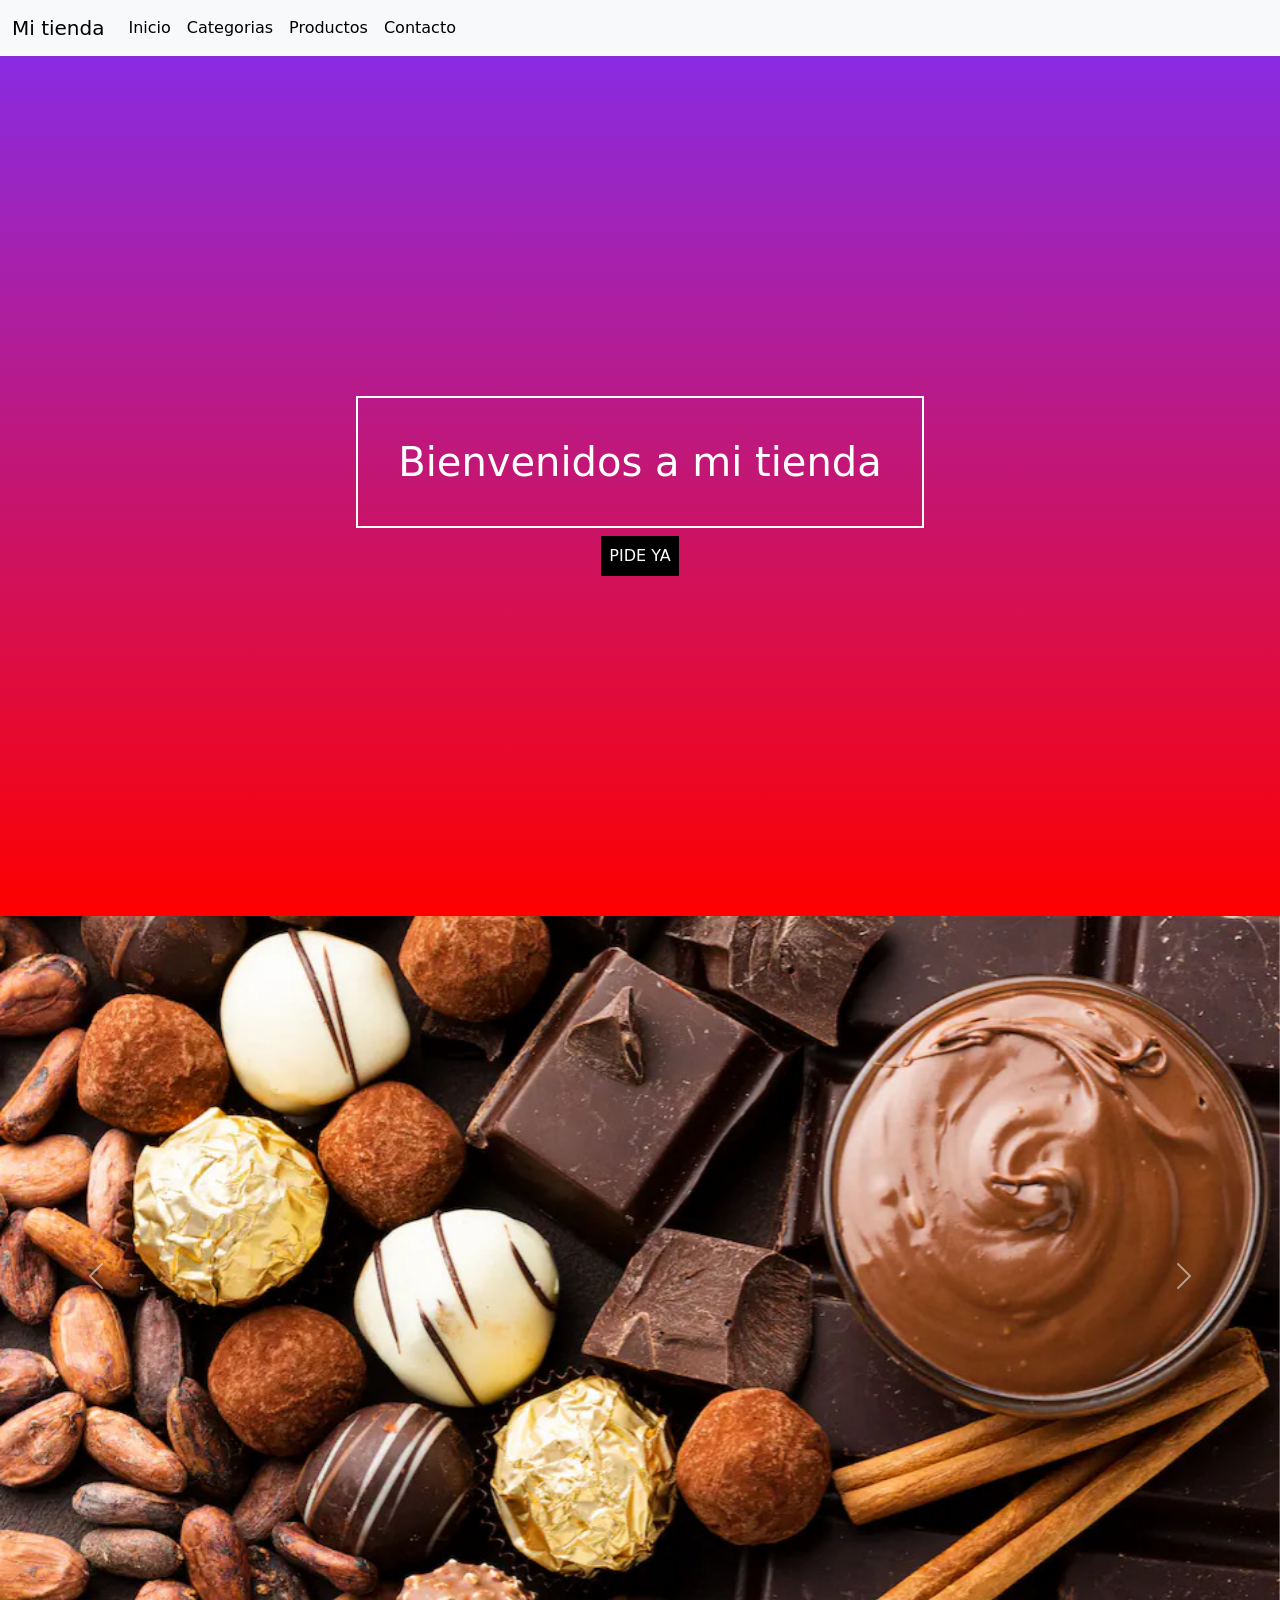
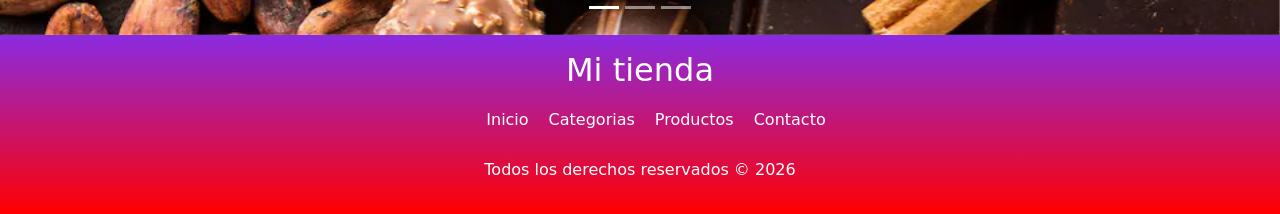
<file: index.html>
<!DOCTYPE html>
<html lang="en">

<head>
    <meta charset="UTF-8">
    <meta name="viewport" content="width=device-width, initial-scale=1.0">
    <link href="https://cdn.jsdelivr.net/npm/bootstrap@5.3.8/dist/css/bootstrap.min.css" rel="stylesheet"
        integrity="sha384-sRIl4kxILFvY47J16cr9ZwB07vP4J8+LH7qKQnuqkuIAvNWLzeN8tE5YBujZqJLB" crossorigin="anonymous">
    <link rel="stylesheet" href="./css/estilos.css">
    <title>Mi tienda</title>
</head>

<body>
    <nav class="navbar navbar-expand-lg bg-body-tertiary">
        <div class="container-fluid">
            <a class="navbar-brand" href="./index.html">Mi tienda</a>
            <button class="navbar-toggler" type="button" data-bs-toggle="collapse" data-bs-target="#navbarNav"
                aria-controls="navbarNav" aria-expanded="false" aria-label="Toggle navigation">
                <span class="navbar-toggler-icon"></span>
            </button>
            <div class="collapse navbar-collapse" id="navbarNav">
                <ul class="navbar-nav">
                    <li class="nav-item">
                        <a class="nav-link active" aria-current="page" href="./index.html">Inicio</a>
                    </li>
                    <li class="nav-item">
                        <a class="nav-link active" href="./pages/categorias.html">Categorias</a>
                    </li>
                    <li class="nav-item">
                        <a class="nav-link active" href="./pages/productos.html">Productos</a>
                    </li>
                    <li class="nav-item">
                        <a class="nav-link active" href="./pages/contacto.html">Contacto</a>
                    </li>
                </ul>
            </div>
        </div>
    </nav>

    <main>
        <section class="hero">
            <h1>Bienvenidos a mi tienda</h1>
            <a href="">PIDE YA</a>
        </section>
        <section>
            <div id="carouselExampleIndicators" class="carousel slide">
  <div class="carousel-indicators">
    <button type="button" data-bs-target="#carouselExampleIndicators" data-bs-slide-to="0" class="active" aria-current="true" aria-label="Slide 1"></button>
    <button type="button" data-bs-target="#carouselExampleIndicators" data-bs-slide-to="1" aria-label="Slide 2"></button>
    <button type="button" data-bs-target="#carouselExampleIndicators" data-bs-slide-to="2" aria-label="Slide 3"></button>
  </div>
  <div class="carousel-inner">
    <div class="carousel-item active">
      <img src="./img/chocolate.jpg" class="d-block w-100" alt="...">
    </div>
    <div class="carousel-item">
      <img src="./img/queso.jpg" class="d-block w-100" alt="...">
    </div>
    <div class="carousel-item">
      <img src="./img/bizcochuelo.jpg" class="d-block w-100" alt="...">
    </div>
  </div>
  <button class="carousel-control-prev" type="button" data-bs-target="#carouselExampleIndicators" data-bs-slide="prev">
    <span class="carousel-control-prev-icon" aria-hidden="true"></span>
    <span class="visually-hidden">Previous</span>
  </button>
  <button class="carousel-control-next" type="button" data-bs-target="#carouselExampleIndicators" data-bs-slide="next">
    <span class="carousel-control-next-icon" aria-hidden="true"></span>
    <span class="visually-hidden">Next</span>
  </button>
</div>
        </section>
    </main>

    <footer>
        <h2>Mi tienda</h2>
        <div>
            <ul>
                <li><a href="./index.html">Inicio</a></li>
                <li><a href="./pages/categorias.html">Categorias</a></li>
                <li><a href="./pages/productos.html">Productos</a></li>
                <li><a href="./pages/contacto.html">Contacto</a></li>
            </ul>
        </div>
        <p>Todos los derechos reservados &copy; 2026</p>
    </footer>










    <script src="https://cdn.jsdelivr.net/npm/bootstrap@5.3.8/dist/js/bootstrap.bundle.min.js"
        integrity="sha384-FKyoEForCGlyvwx9Hj09JcYn3nv7wiPVlz7YYwJrWVcXK/BmnVDxM+D2scQbITxI"
        crossorigin="anonymous"></script>
</body>

</html>
</file>
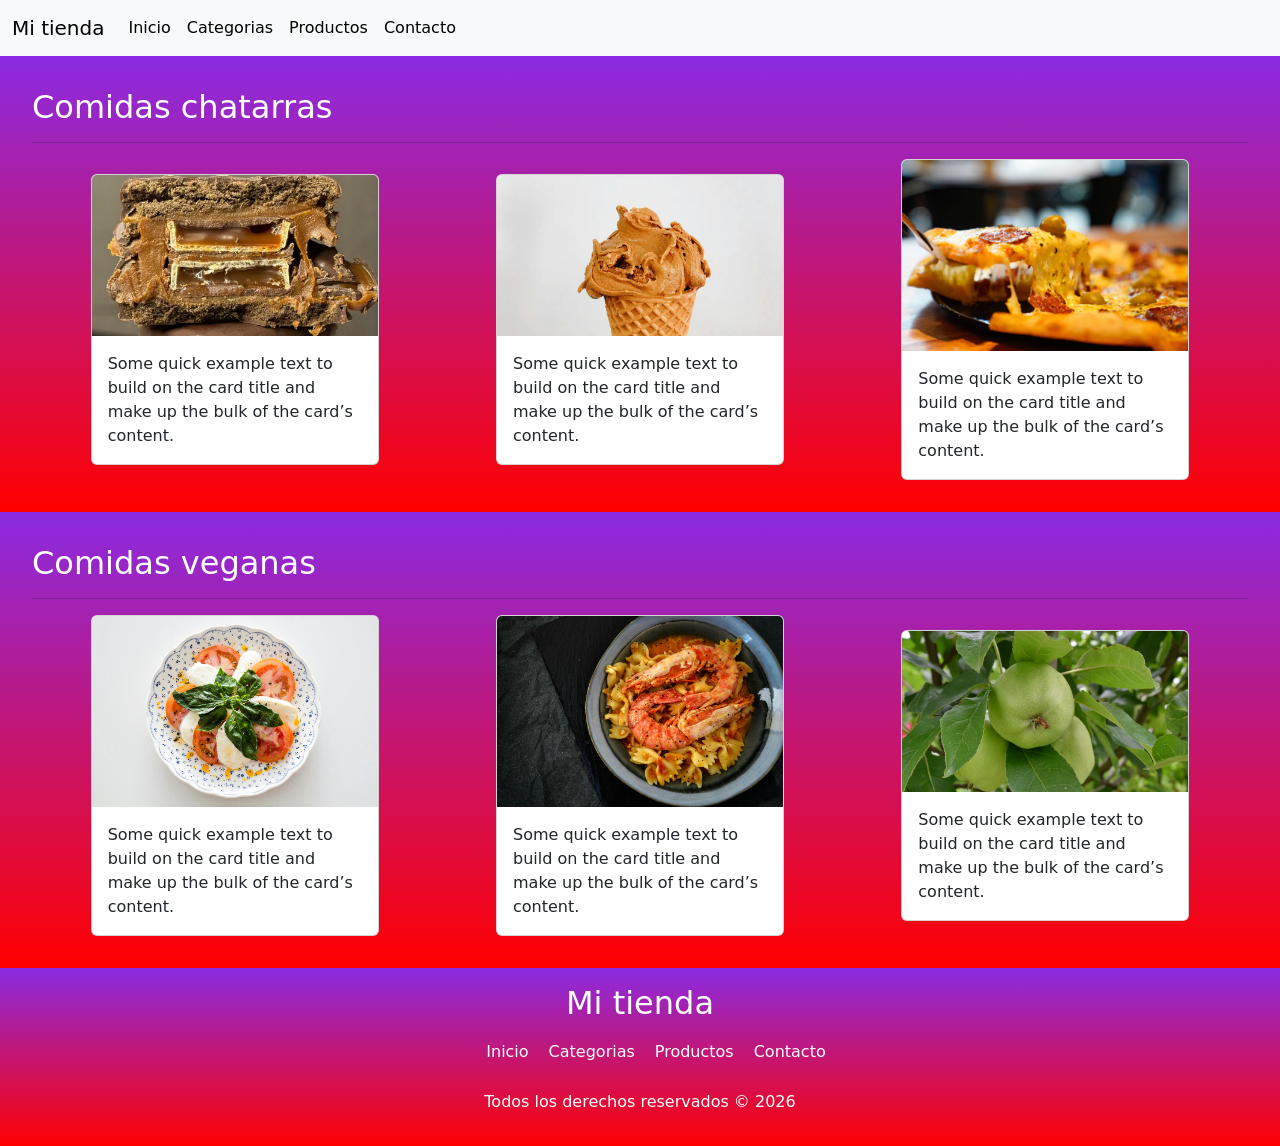
<file: pages/categorias.html>
<!DOCTYPE html>
<html lang="en">
<head>
    <meta charset="UTF-8">
    <meta name="viewport" content="width=device-width, initial-scale=1.0">
    <link href="https://cdn.jsdelivr.net/npm/bootstrap@5.3.8/dist/css/bootstrap.min.css" rel="stylesheet"
        integrity="sha384-sRIl4kxILFvY47J16cr9ZwB07vP4J8+LH7qKQnuqkuIAvNWLzeN8tE5YBujZqJLB" crossorigin="anonymous">
        <link rel="stylesheet" href="../css/estilos.css">
    <title>Categorias</title>
</head>
<body>
    <nav class="navbar navbar-expand-lg bg-body-tertiary">
        <div class="container-fluid">
            <a class="navbar-brand" href="../index.html">Mi tienda</a>
            <button class="navbar-toggler" type="button" data-bs-toggle="collapse" data-bs-target="#navbarNav"
                aria-controls="navbarNav" aria-expanded="false" aria-label="Toggle navigation">
                <span class="navbar-toggler-icon"></span>
            </button>
            <div class="collapse navbar-collapse" id="navbarNav">
                <ul class="navbar-nav">
                    <li class="nav-item">
                        <a class="nav-link active" aria-current="page" href="../index.html">Inicio</a>
                    </li>
                    <li class="nav-item">
                        <a class="nav-link active" href="./categorias.html">Categorias</a>
                    </li>
                    <li class="nav-item">
                        <a class="nav-link active" href="./productos.html">Productos</a>
                    </li>
                    <li class="nav-item">
                        <a class="nav-link active" href="./contacto.html">Contacto</a>
                    </li>
                </ul>
            </div>
        </div>
    </nav>
    <main>
        <section class="comidas-chatarras">
            <h2>Comidas chatarras</h2>
            <hr>
            <div class="d-flex justify-content-around align-items-center">
            <div class="card" style="width: 18rem;">
  <img src="../img/alfajor.jpg" class="card-img-top" alt="...">
  <div class="card-body">
    <p class="card-text">Some quick example text to build on the card title and make up the bulk of the card’s content.</p>
  </div>
</div>
<div class="card" style="width: 18rem;">
  <img src="../img/helado.jpg" class="card-img-top" alt="...">
  <div class="card-body">
    <p class="card-text">Some quick example text to build on the card title and make up the bulk of the card’s content.</p>
  </div>
</div>
<div class="card" style="width: 18rem;">
  <img src="../img/pizza.jpg" class="card-img-top" alt="...">
  <div class="card-body">
    <p class="card-text">Some quick example text to build on the card title and make up the bulk of the card’s content.</p>
  </div>
</div>
</div>
        </section>
        <section class="comidas-veganas">
            <h2>Comidas veganas</h2>
            <hr>
             <div class="d-flex justify-content-around align-items-center">
            <div class="card" style="width: 18rem;">
  <img src="../img/vegano1.jpg" class="card-img-top" alt="...">
  <div class="card-body">
    <p class="card-text">Some quick example text to build on the card title and make up the bulk of the card’s content.</p>
  </div>
</div>
<div class="card" style="width: 18rem;">
  <img src="../img/vegano2.jpg" class="card-img-top" alt="...">
  <div class="card-body">
    <p class="card-text">Some quick example text to build on the card title and make up the bulk of the card’s content.</p>
  </div>
</div>
<div class="card" style="width: 18rem;">
  <img src="../img/vegano3.jpg" class="card-img-top" alt="...">
  <div class="card-body">
    <p class="card-text">Some quick example text to build on the card title and make up the bulk of the card’s content.</p>
  </div>
</div>
</div>

        </section>
    </main>

    <footer>
        <h2>Mi tienda</h2>
        <div>
            <ul>
                <li><a href="../index.html">Inicio</a></li>
                <li><a href="./categorias.html">Categorias</a></li>
                <li><a href="./productos.html">Productos</a></li>
                <li><a href="./contacto.html">Contacto</a></li>
            </ul>
        </div>
        <p>Todos los derechos reservados &copy; 2026</p>
    </footer>


    <script src="https://cdn.jsdelivr.net/npm/bootstrap@5.3.8/dist/js/bootstrap.bundle.min.js"
        integrity="sha384-FKyoEForCGlyvwx9Hj09JcYn3nv7wiPVlz7YYwJrWVcXK/BmnVDxM+D2scQbITxI"
        crossorigin="anonymous"></script>
</body>
</html>
</file>
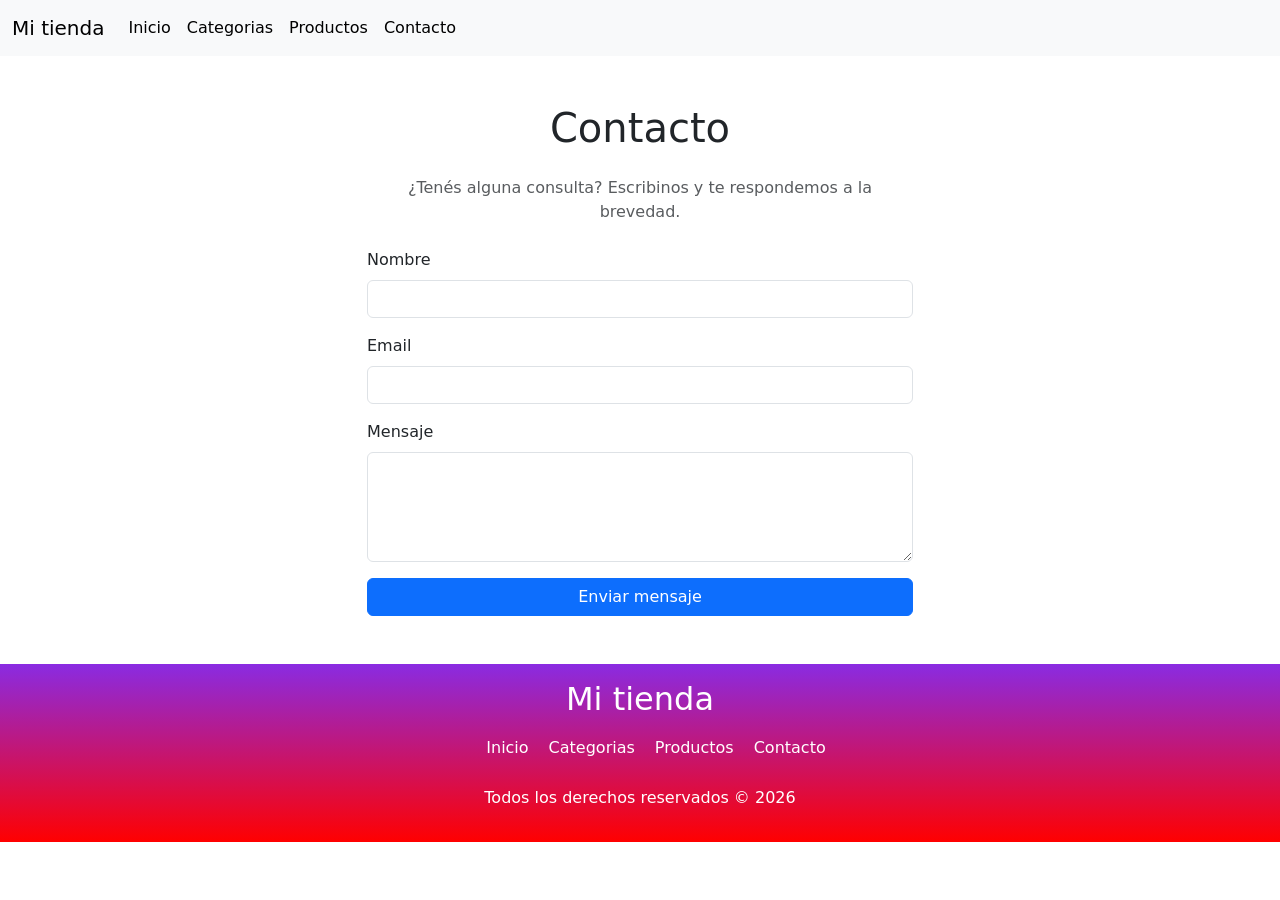
<file: pages/contacto.html>
<!DOCTYPE html>
<html lang="en">
<head>
    <meta charset="UTF-8">
    <meta name="viewport" content="width=device-width, initial-scale=1.0">
    <link href="https://cdn.jsdelivr.net/npm/bootstrap@5.3.8/dist/css/bootstrap.min.css" rel="stylesheet"
        integrity="sha384-sRIl4kxILFvY47J16cr9ZwB07vP4J8+LH7qKQnuqkuIAvNWLzeN8tE5YBujZqJLB" crossorigin="anonymous">
    <link rel="stylesheet" href="../css/estilos.css">
    <title>Contacto - Mi tienda</title>
</head>
<body>
    <nav class="navbar navbar-expand-lg bg-body-tertiary">
        <div class="container-fluid">
            <a class="navbar-brand" href="../index.html">Mi tienda</a>
            <button class="navbar-toggler" type="button" data-bs-toggle="collapse" data-bs-target="#navbarNav"
                aria-controls="navbarNav" aria-expanded="false" aria-label="Toggle navigation">
                <span class="navbar-toggler-icon"></span>
            </button>
            <div class="collapse navbar-collapse" id="navbarNav">
                <ul class="navbar-nav">
                    <li class="nav-item">
                        <a class="nav-link active" aria-current="page" href="../index.html">Inicio</a>
                    </li>
                    <li class="nav-item">
                        <a class="nav-link active" href="./categorias.html">Categorias</a>
                    </li>
                    <li class="nav-item">
                        <a class="nav-link active" href="./productos.html">Productos</a>
                    </li>
                    <li class="nav-item">
                        <a class="nav-link active" aria-current="page" href="./contacto.html">Contacto</a>
                    </li>
                </ul>
            </div>
        </div>
    </nav>

    <main class="container my-5">
        <div class="row justify-content-center">
            <div class="col-12 col-md-8 col-lg-6">
                <h1 class="mb-4 text-center titulo-pagina">Contacto</h1>
                <p class="text-center text-muted mb-4">¿Tenés alguna consulta? Escribinos y te respondemos a la brevedad.</p>

                <form id="form-contacto" class="needs-validation" novalidate>
                    <div class="mb-3">
                        <label for="nombre" class="form-label">Nombre</label>
                        <input type="text" class="form-control" id="nombre" name="nombre" required minlength="2">
                        <div class="invalid-feedback">
                            Por favor ingresá tu nombre.
                        </div>
                    </div>

                    <div class="mb-3">
                        <label for="email" class="form-label">Email</label>
                        <input type="email" class="form-control" id="email" name="email" required>
                        <div class="invalid-feedback">
                            Ingresá un email válido.
                        </div>
                    </div>

                    <div class="mb-3">
                        <label for="mensaje" class="form-label">Mensaje</label>
                        <textarea class="form-control" id="mensaje" name="mensaje" rows="4" required minlength="10"></textarea>
                        <div class="invalid-feedback">
                            Contanos brevemente tu consulta (mínimo 10 caracteres).
                        </div>
                    </div>

                    <div class="d-grid">
                        <button type="submit" class="btn btn-primary">Enviar mensaje</button>
                    </div>

                    <div id="mensaje-exito" class="alert alert-success mt-3 d-none" role="alert">
                        ¡Gracias! Tu mensaje fue enviado correctamente.
                    </div>
                </form>
            </div>
        </div>
    </main>

    <footer>
        <h2>Mi tienda</h2>
        <div>
            <ul>
                <li><a href="../index.html">Inicio</a></li>
                <li><a href="./categorias.html">Categorias</a></li>
                <li><a href="./productos.html">Productos</a></li>
                <li><a href="./contacto.html">Contacto</a></li>
            </ul>
        </div>
        <p>Todos los derechos reservados &copy; 2026</p>
    </footer>

    <script src="https://cdn.jsdelivr.net/npm/bootstrap@5.3.8/dist/js/bootstrap.bundle.min.js"
        integrity="sha384-FKyoEForCGlyvwx9Hj09JcYn3nv7wiPVlz7YYwJrWVcXK/BmnVDxM+D2scQbITxI"
        crossorigin="anonymous"></script>
    
    <script>
        const form = document.getElementById('form-contacto');
        const mensajeExito = document.getElementById('mensaje-exito');

        form.addEventListener('submit', function (evento) {
            evento.preventDefault();
            evento.stopPropagation();

            if (!form.checkValidity()) {
                form.classList.add('was-validated');
                mensajeExito.classList.add('d-none');
                return;
            }

            form.classList.add('was-validated');
            mensajeExito.classList.remove('d-none');
            form.reset();
            form.classList.remove('was-validated');
        });
    </script>
    
</body>
</html>
</file>
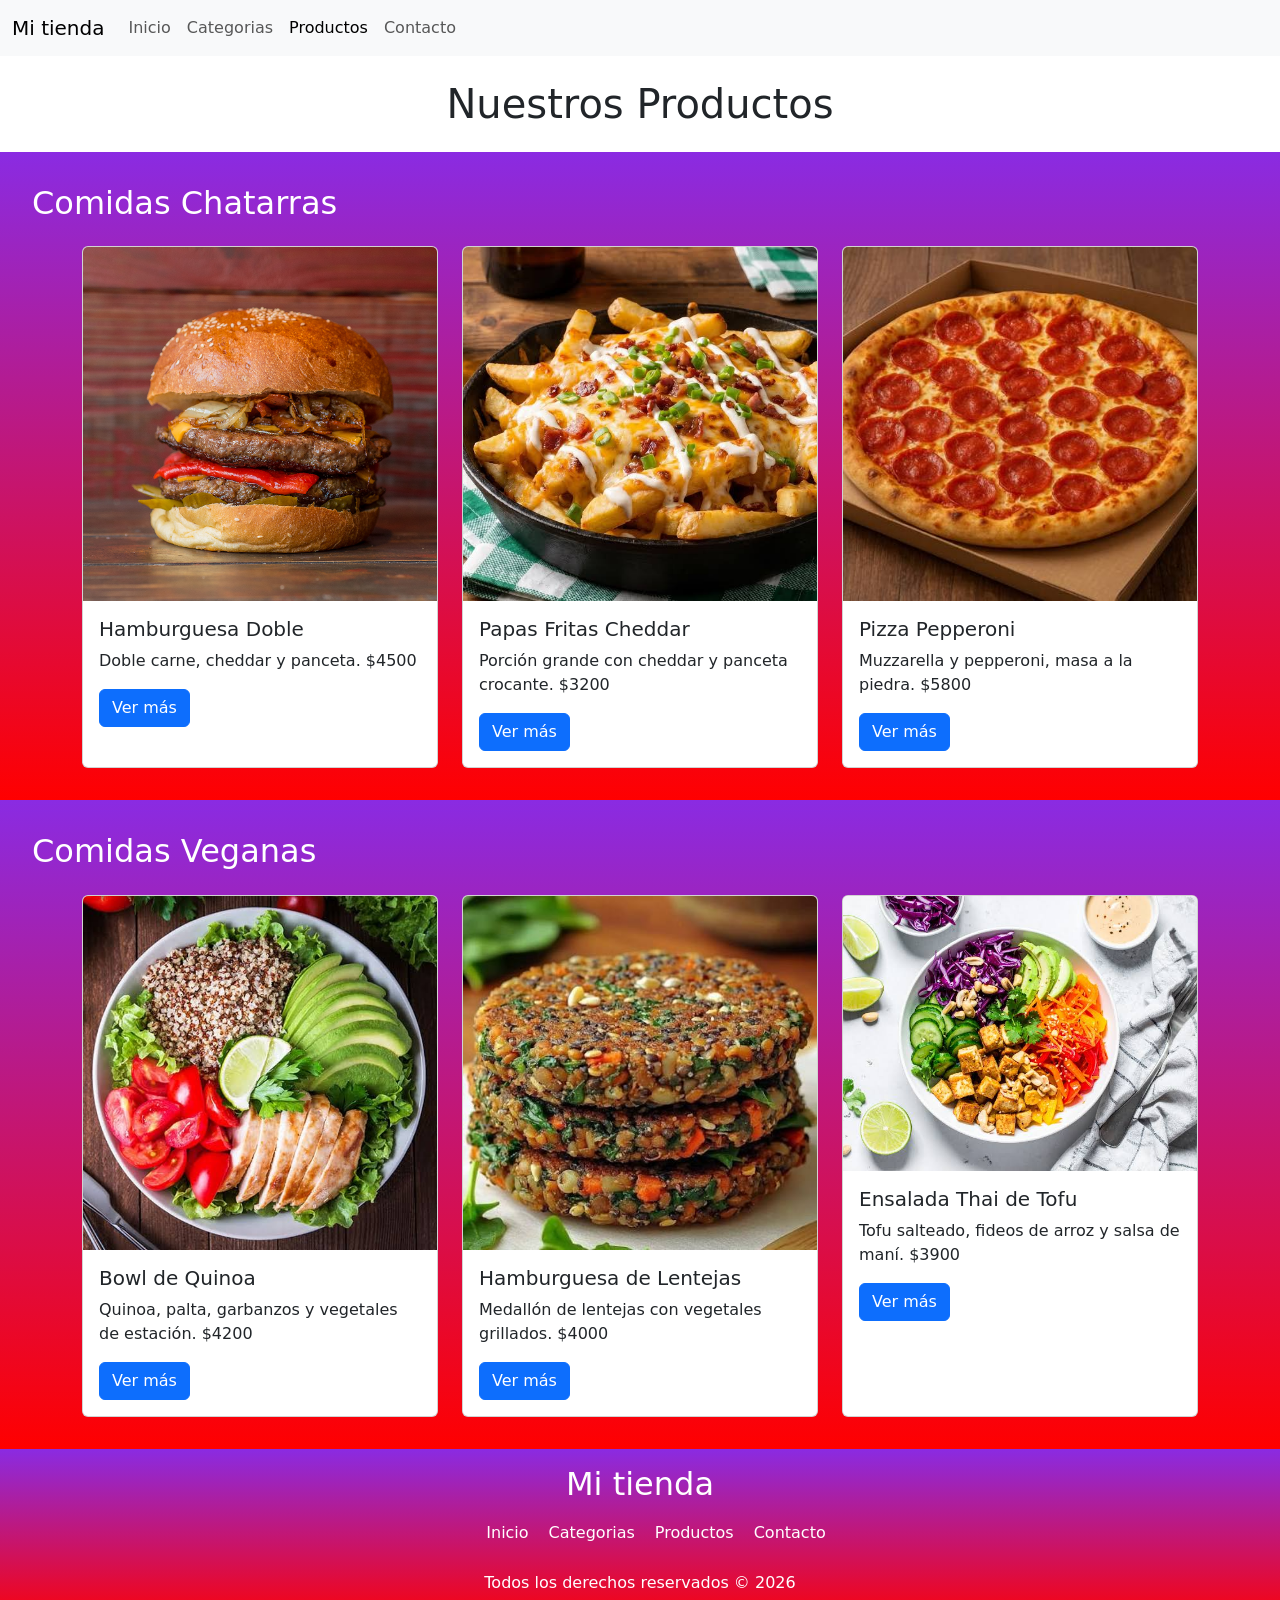
<file: pages/productos.html>
<!DOCTYPE html>
<html lang="en">
<head>
    <meta charset="UTF-8">
    <meta name="viewport" content="width=device-width, initial-scale=1.0">
    <link href="https://cdn.jsdelivr.net/npm/bootstrap@5.3.8/dist/css/bootstrap.min.css" rel="stylesheet"
        integrity="sha384-sRIl4kxILFvY47J16cr9ZwB07vP4J8+LH7qKQnuqkuIAvNWLzeN8tE5YBujZqJLB" crossorigin="anonymous">
    <link rel="stylesheet" href="../css/estilos.css">
    <title>Productos - Mi tienda</title>
</head>
<body>
    <nav class="navbar navbar-expand-lg bg-body-tertiary">
        <div class="container-fluid">
            <a class="navbar-brand" href="../index.html">Mi tienda</a>
            <button class="navbar-toggler" type="button" data-bs-toggle="collapse" data-bs-target="#navbarNav"
                aria-controls="navbarNav" aria-expanded="false" aria-label="Toggle navigation">
                <span class="navbar-toggler-icon"></span>
            </button>
            <div class="collapse navbar-collapse" id="navbarNav">
                <ul class="navbar-nav">
                    <li class="nav-item">
                        <a class="nav-link" href="../index.html">Inicio</a>
                    </li>
                    <li class="nav-item">
                        <a class="nav-link" href="./categorias.html">Categorias</a>
                    </li>
                    <li class="nav-item">
                        <a class="nav-link active" aria-current="page" href="./productos.html">Productos</a>
                    </li>
                    <li class="nav-item">
                        <a class="nav-link" href="./contacto.html">Contacto</a>
                    </li>
                </ul>
            </div>
        </div>
    </nav>

    <main>
        <h1 class="text-center titulo-pagina my-4">Nuestros Productos</h1>

        <section class="comidas-chatarras">
            <h2 class="mb-4">Comidas Chatarras</h2>
            <div class="container">
                <div class="row row-cols-1 row-cols-md-3 g-4">

                    <div class="col">
                        <div class="card h-100">
                            <img src="../img/hamburguesa-doble.jpg" class="card-img-top" alt="Hamburguesa Doble">
                            <div class="card-body text-dark">
                                <h5 class="card-title">Hamburguesa Doble</h5>
                                <p class="card-text">Doble carne, cheddar y panceta. $4500</p>
                                <button type="button" class="btn btn-primary" data-bs-toggle="modal" data-bs-target="#modalProducto1">
                                    Ver más
                                </button>
                            </div>
                        </div>
                    </div>

                    <div class="col">
                        <div class="card h-100">
                            <img src="../img/papas-cheddar.jpg" class="card-img-top" alt="Papas Fritas Cheddar">
                            <div class="card-body text-dark">
                                <h5 class="card-title">Papas Fritas Cheddar</h5>
                                <p class="card-text">Porción grande con cheddar y panceta crocante. $3200</p>
                                <button type="button" class="btn btn-primary" data-bs-toggle="modal" data-bs-target="#modalProducto2">
                                    Ver más
                                </button>
                            </div>
                        </div>
                    </div>

                    <div class="col">
                        <div class="card h-100">
                            <img src="../img/pizza-pepperoni.jpg" class="card-img-top" alt="Pizza Pepperoni">
                            <div class="card-body text-dark">
                                <h5 class="card-title">Pizza Pepperoni</h5>
                                <p class="card-text">Muzzarella y pepperoni, masa a la piedra. $5800</p>
                                <button type="button" class="btn btn-primary" data-bs-toggle="modal" data-bs-target="#modalProducto3">
                                    Ver más
                                </button>
                            </div>
                        </div>
                    </div>

                </div>
            </div>
        </section>

        <section class="comidas-veganas">
            <h2 class="mb-4">Comidas Veganas</h2>
            <div class="container">
                <div class="row row-cols-1 row-cols-md-3 g-4">

                    <div class="col">
                        <div class="card h-100">
                            <img src="../img/bowl-de-quinoa.jpg" class="card-img-top" alt="Bowl de Quinoa">
                            <div class="card-body text-dark">
                                <h5 class="card-title">Bowl de Quinoa</h5>
                                <p class="card-text">Quinoa, palta, garbanzos y vegetales de estación. $4200</p>
                                <button type="button" class="btn btn-primary" data-bs-toggle="modal" data-bs-target="#modalProducto4">
                                    Ver más
                                </button>
                            </div>
                        </div>
                    </div>

                    <div class="col">
                        <div class="card h-100">
                            <img src="../img/hamburguesa-de-lentejas.jpg" class="card-img-top" alt="Hamburguesa de Lentejas">
                            <div class="card-body text-dark">
                                <h5 class="card-title">Hamburguesa de Lentejas</h5>
                                <p class="card-text">Medallón de lentejas con vegetales grillados. $4000</p>
                                <button type="button" class="btn btn-primary" data-bs-toggle="modal" data-bs-target="#modalProducto5">
                                    Ver más
                                </button>
                            </div>
                        </div>
                    </div>

                    <div class="col">
                        <div class="card h-100">
                            <img src="../img/ensalada-thai-de-tofu.jpg" class="card-img-top" alt="Ensalada Thai de Tofu">
                            <div class="card-body text-dark">
                                <h5 class="card-title">Ensalada Thai de Tofu</h5>
                                <p class="card-text">Tofu salteado, fideos de arroz y salsa de maní. $3900</p>
                                <button type="button" class="btn btn-primary" data-bs-toggle="modal" data-bs-target="#modalProducto6">
                                    Ver más
                                </button>
                            </div>
                        </div>
                    </div>

                </div>
            </div>
        </section>
    </main>

    <div class="modal fade" id="modalProducto1" tabindex="-1" aria-labelledby="modalProducto1Label" aria-hidden="true">
        <div class="modal-dialog modal-dialog-centered">
            <div class="modal-content">
                <div class="modal-header">
                    <h5 class="modal-title" id="modalProducto1Label">Hamburguesa Doble</h5>
                    <button type="button" class="btn-close" data-bs-dismiss="modal" aria-label="Close"></button>
                </div>
                <div class="modal-body">
                    <img src="../img/hamburguesa-doble.jpg" class="img-fluid mb-3 rounded" alt="Hamburguesa Doble">
                    <p>Dos medallones de carne 100% vacuna, doble cheddar, panceta ahumada, cebolla caramelizada y salsa especial de la casa, en pan brioche.</p>
                    <p class="fw-bold">Precio: $4500</p>
                </div>
                <div class="modal-footer">
                    <button type="button" class="btn btn-secondary" data-bs-dismiss="modal">Cerrar</button>
                </div>
            </div>
        </div>
    </div>

    <div class="modal fade" id="modalProducto2" tabindex="-1" aria-labelledby="modalProducto2Label" aria-hidden="true">
        <div class="modal-dialog modal-dialog-centered">
            <div class="modal-content">
                <div class="modal-header">
                    <h5 class="modal-title" id="modalProducto2Label">Papas Fritas Cheddar</h5>
                    <button type="button" class="btn-close" data-bs-dismiss="modal" aria-label="Close"></button>
                </div>
                <div class="modal-body">
                    <img src="../img/papas-cheddar.jpg" class="img-fluid mb-3 rounded" alt="Papas Fritas Cheddar">
                    <p>Porción grande de papas fritas bañadas en salsa cheddar, panceta crocante y cebolla de verdeo.</p>
                    <p class="fw-bold">Precio: $3200</p>
                </div>
                <div class="modal-footer">
                    <button type="button" class="btn btn-secondary" data-bs-dismiss="modal">Cerrar</button>
                </div>
            </div>
        </div>
    </div>

    <div class="modal fade" id="modalProducto3" tabindex="-1" aria-labelledby="modalProducto3Label" aria-hidden="true">
        <div class="modal-dialog modal-dialog-centered">
            <div class="modal-content">
                <div class="modal-header">
                    <h5 class="modal-title" id="modalProducto3Label">Pizza Pepperoni</h5>
                    <button type="button" class="btn-close" data-bs-dismiss="modal" aria-label="Close"></button>
                </div>
                <div class="modal-body">
                    <img src="../img/pizza-pepperoni.jpg" class="img-fluid mb-3 rounded" alt="Pizza Pepperoni">
                    <p>Masa a la piedra, muzzarella abundante y pepperoni, horneada al momento. Tamaño mediana (8 porciones).</p>
                    <p class="fw-bold">Precio: $5800</p>
                </div>
                <div class="modal-footer">
                    <button type="button" class="btn btn-secondary" data-bs-dismiss="modal">Cerrar</button>
                </div>
            </div>
        </div>
    </div>

    <div class="modal fade" id="modalProducto4" tabindex="-1" aria-labelledby="modalProducto4Label" aria-hidden="true">
        <div class="modal-dialog modal-dialog-centered">
            <div class="modal-content">
                <div class="modal-header">
                    <h5 class="modal-title" id="modalProducto4Label">Bowl de Quinoa</h5>
                    <button type="button" class="btn-close" data-bs-dismiss="modal" aria-label="Close"></button>
                </div>
                <div class="modal-body">
                    <img src="../img/bowl-de-quinoa.jpg" class="img-fluid mb-3 rounded" alt="Bowl de Quinoa">
                    <p>Quinoa real, palta, garbanzos tostados, tomates cherry, hojas verdes y aderezo de limón y tahini. 100% vegano.</p>
                    <p class="fw-bold">Precio: $4200</p>
                </div>
                <div class="modal-footer">
                    <button type="button" class="btn btn-secondary" data-bs-dismiss="modal">Cerrar</button>
                </div>
            </div>
        </div>
    </div>

    <div class="modal fade" id="modalProducto5" tabindex="-1" aria-labelledby="modalProducto5Label" aria-hidden="true">
        <div class="modal-dialog modal-dialog-centered">
            <div class="modal-content">
                <div class="modal-header">
                    <h5 class="modal-title" id="modalProducto5Label">Hamburguesa de Lentejas</h5>
                    <button type="button" class="btn-close" data-bs-dismiss="modal" aria-label="Close"></button>
                </div>
                <div class="modal-body">
                    <img src="../img/hamburguesa-de-lentejas.jpg" class="img-fluid mb-3 rounded" alt="Hamburguesa de Lentejas">
                    <p>Medallón casero de lentejas y especias, con vegetales grillados, rúcula y mayonesa vegana, en pan integral.</p>
                    <p class="fw-bold">Precio: $4000</p>
                </div>
                <div class="modal-footer">
                    <button type="button" class="btn btn-secondary" data-bs-dismiss="modal">Cerrar</button>
                </div>
            </div>
        </div>
    </div>

    <div class="modal fade" id="modalProducto6" tabindex="-1" aria-labelledby="modalProducto6Label" aria-hidden="true">
        <div class="modal-dialog modal-dialog-centered">
            <div class="modal-content">
                <div class="modal-header">
                    <h5 class="modal-title" id="modalProducto6Label">Ensalada Thai de Tofu</h5>
                    <button type="button" class="btn-close" data-bs-dismiss="modal" aria-label="Close"></button>
                </div>
                <div class="modal-body">
                    <img src="../img/ensalada-thai-de-tofu.jpg" class="img-fluid mb-3 rounded" alt="Ensalada Thai de Tofu">
                    <p>Tofu salteado, fideos de arroz, zanahoria, repollo morado y maní, con salsa thai de maní y lima.</p>
                    <p class="fw-bold">Precio: $3900</p>
                </div>
                <div class="modal-footer">
                    <button type="button" class="btn btn-secondary" data-bs-dismiss="modal">Cerrar</button>
                </div>
            </div>
        </div>
    </div>

    <footer>
        <h2>Mi tienda</h2>
        <div>
            <ul>
                <li><a href="../index.html">Inicio</a></li>
                <li><a href="./categorias.html">Categorias</a></li>
                <li><a href="./productos.html">Productos</a></li>
                <li><a href="./contacto.html">Contacto</a></li>
            </ul>
        </div>
        <p>Todos los derechos reservados &copy; 2026</p>
    </footer>

    <script src="https://cdn.jsdelivr.net/npm/bootstrap@5.3.8/dist/js/bootstrap.bundle.min.js"
        integrity="sha384-FKyoEForCGlyvwx9Hj09JcYn3nv7wiPVlz7YYwJrWVcXK/BmnVDxM+D2scQbITxI"
        crossorigin="anonymous"></script>

</body>
</html>
</file>
<file: css/estilos.css>
*{
    margin: 0;
    padding: 0;
    box-sizing: border-box;
}

.hero{
    display: flex;
    flex-direction: column;
    justify-content: center;
    align-items: center;
    height: calc(100vh - 40px);
    background: linear-gradient(blueviolet, red);
}

h1{
    color: white;
    border: 2px white solid;
    padding: 1em;
}

.hero a{
    color: white;
    background-color: black;
    padding: 0.5em;
    text-decoration: none;
}

footer{
    display: flex;
    align-items: center;
    justify-content: center;
    flex-direction: column;
    padding: 1em;
    background: linear-gradient(blueviolet, red);
}
footer h2{
    text-align: center;
    color: white;
}

footer div ul{
    display: flex;
    justify-content: center;
    align-items: center;
    list-style: none;
}

footer div ul li{
    margin: 10px;
}

footer div ul li a{
    text-decoration: none;
    color: white;
}

footer p{
    color: white;
}

.comidas-chatarras, .comidas-veganas{
    background: linear-gradient(blueviolet, red);
    padding: 2em;
}

.comidas-chatarras > h2, .comidas-veganas > h2{
    color: white;
}

.titulo-pagina{
    color: #212529;
    border: none;
    padding: 0;
}
</file>
